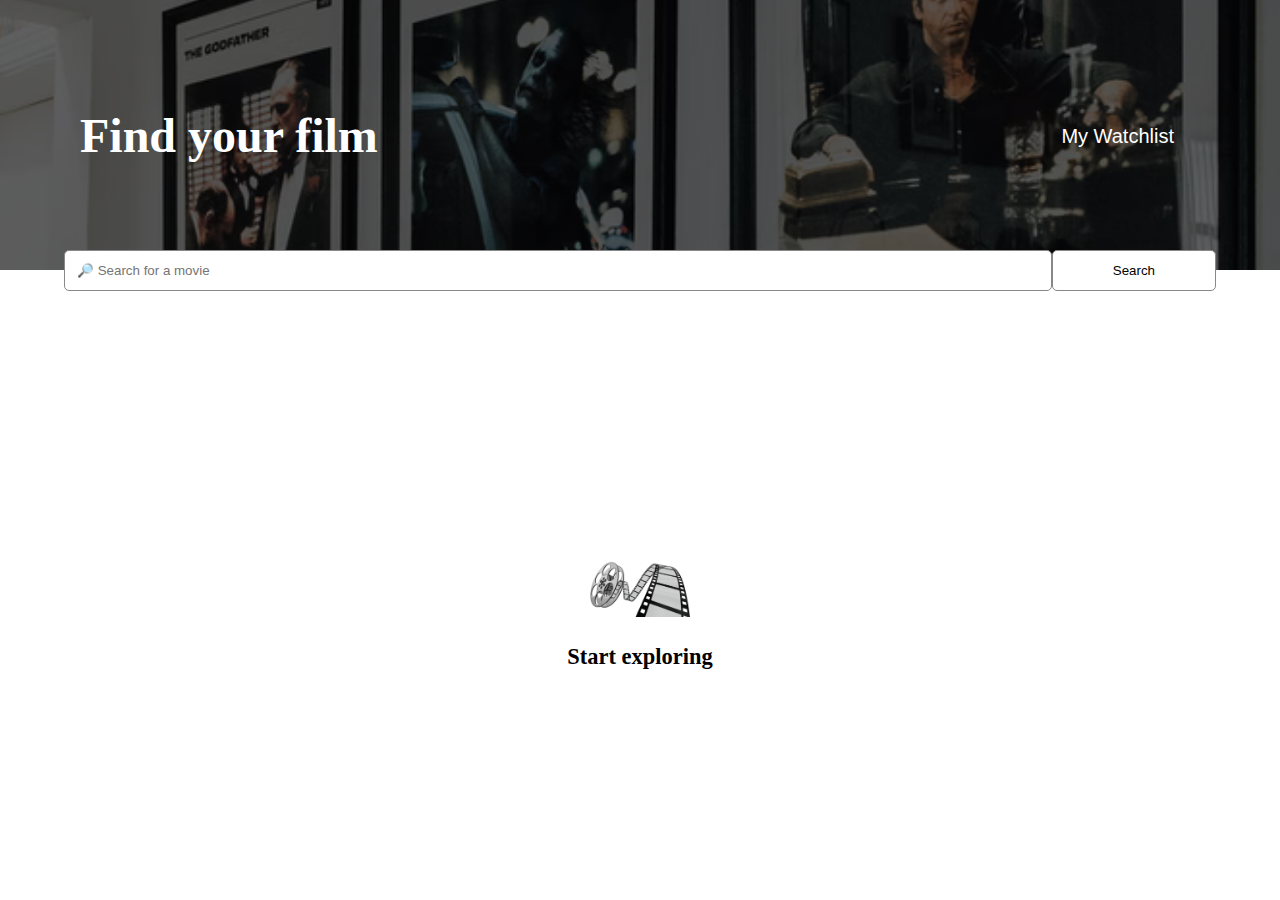
<file: index.html>
<!DOCTYPE html>
<html lang="en">
<head>
    <!-- Font Awesome -->
    <link rel="stylesheet" href="https://cdnjs.cloudflare.com/ajax/libs/font-awesome/6.2.1/css/all.min.css" 
    integrity="sha512-MV7K8+y+gLIBoVD59lQIYicR65iaqukzvf/nwasF0nqhPay5w/9lJmVM2hMDcnK1OnMGCdVK+iQrJ7lzPJQd1w==" 
    crossorigin="anonymous" referrerpolicy="no-referrer" />
    
    <link rel="stylesheet" href="index.css">
    <title>Movie Finder</title>
</head>
<body>
    <header class="header-container">
        <div class="headers">
            <h1>Find your film</h1>
            <a href="watchlist.html">
                <button class="watchlist-btn">My Watchlist</button>
            </a>
        </div>
    </header>   

    <div class="search-container">
        <input class="search-bar" type="search" placeholder="&#128270 Search for a movie"> 
        <button class="search-btn">Search</button>
    </div>

    <section class="center">
        <div class="empty">
            <img class="film-img" src="images/film-roll.png" alt="">
            <h3 class="explore">Start exploring</h3>
        </div>

        <h3 class="not-found hidden">
            Unable to find what you're looking for. Please try another search.
        </h3>
    </section>

    <script src="index.js" type="module"></script>
</body>
</html>
</file>
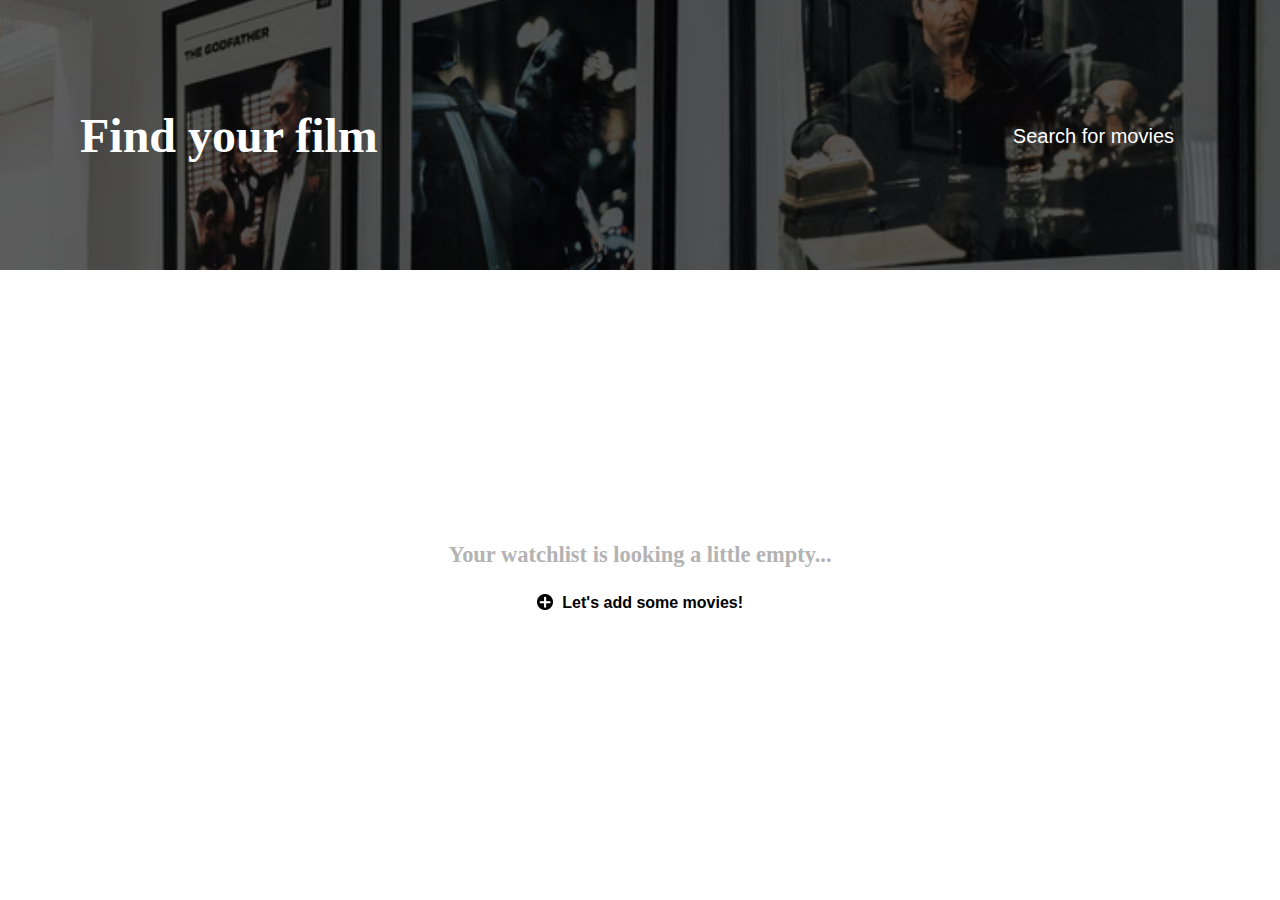
<file: watchlist.html>
<!DOCTYPE html>
<html lang="en">
<head>
    <meta charset="UTF-8">
    <meta http-equiv="X-UA-Compatible" content="IE=edge">
    <meta name="viewport" content="width=device-width, initial-scale=1.0">
    
    <link rel="stylesheet" href="index.css">
    <title>Movie Finder</title>
</head>
<body>
    <header class="header-container">
        <div class="headers">
            <h1>Find your film</h1>
            <a href="index.html">
                <button class="watchlist-btn">Search for movies</button>
            </a>
        </div>
    </header>   

    <section class="center">
        <div class="empty-container">
            <h3 class="empty">Your watchlist is looking a little empty...</h3>
            <a href="index.html">
                <button class="add-movies-btn">
                    <img class="plus-icon" src="images/plus-icon.png">
                    Let's add some movies!
                </button>
            </a>
        </div>
        
    </section>

    <script src="watchlist.js" type="module"></script>
</body>
</html>
</file>
<file: index.css>
body,
html{
    margin: 0;
    padding: 0;
    height:100vh;
}

/* Header */

.header-container{
    background: linear-gradient(rgb(0, 0, 0, 0.6), rgb(0, 0, 0, 0.6)), url("images/header.png");
    background-image: cover;
    background-size: cover;
    background-repeat: no-repeat;
    background-position: 60% 30%;
    width:100%;
    height: 30vh;
    display: flex;
    flex-direction: column;
    justify-content: center;
}

.headers{
    display: flex;
    color: white;
    align-items: center;
    justify-content: space-between;    
}

h1{
    margin-left: 80px;
    
    font-size: 3rem
}

.search-container{
    position: relative;
    bottom: 20px;
    display: flex;
    width: 90%;
    margin: 0 auto;
}

.search-bar{
    padding: 12px;
    width: 100%; 
}

/* buttons */

.add-btn,
.remove-btn{
    background-color: transparent;
    border: none;
    font-weight: bold;
    font-size: 0.9rem;
    display: inline;
}

.watchlist-btn{
    height: 10px;
    background: none;
    color: white;
    border: none;
    margin-right: 100px;
    
    font-size: 1.25rem;
}

.search-bar,
.search-btn{
    border-radius: 5px;
    border: 0;
    border: 1px solid rgb(136, 136, 136);
}

.search-btn{
    padding-right:30px;
    background-color: white;
    padding: 0 60px;
}

button{
    cursor: pointer;
}

/* movie content */

.film-img{
    width: 100px;
    border: none;
    align-self: center;
}

.center{
    display: flex;
    flex-direction: column;
    text-align: center;
    margin-top: 250px;
    color:rgb(180, 179, 179);
    font-size: 1.2rem;
}

.plus-icon,
.minus-icon{
    width: 16px;
    height: 16px;
    padding-right: 5px;
    position: relative;
    top:2px;
}

.add-watchlist-btn{
    background-color: transparent;
    border: none;
    font-size: 1rem;
    
}

.add-movies-btn{
    background: transparent;
    border: none;
    border-radius: 50px;
    font-weight: bold;
    font-size: 1rem;
}

.new-movie{
    display:flex;
    text-align: start;
    color: black;
    border-bottom: 1px solid rgb(216, 213, 213);
    width: 70%;
    margin: 0 auto
}

.movie-title,
.stars{
    display: inline;
}

.runtime,
.genre,
.add-watchlist-btn{
    padding-top: 1rem;
    display: inline;
}

.poster{
    float: left;
    padding-bottom: 50px;
    height:200.41px;
    width:150px
}

.explore{
    color: black;
}

.hidden{
    display:none;
}
</file>
